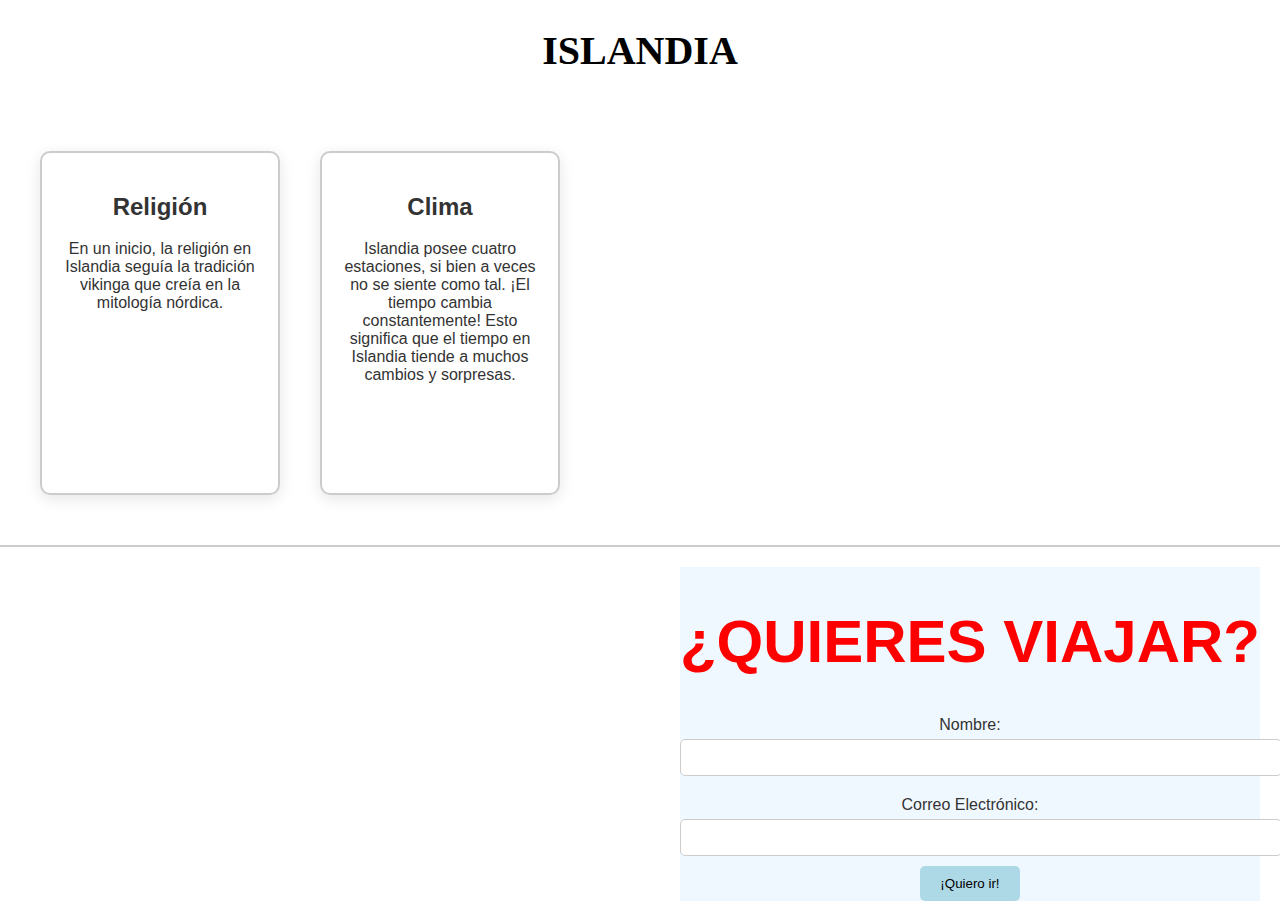
<file: islandia.html>
<!DOCTYPE html>
<html lang="es">
<head>

    <meta charset="UTF-8">
    <meta name="viewport" content="width=device-width, initial-scale=1.0">
    <title>David Parales</title>
    <link rel="stylesheet" href="styladia.css">
	
</head>

<body>
    <h1 class="titulo">ISLANDIA</h1>
	
    <div class="contenedor">
        <div class="caja">
            <h2>Religión</h2>
            <p>En un inicio, la religión en Islandia seguía la tradición vikinga que creía en la mitología nórdica.</p>
        </div>

        <div class="caja">
            <h2>Clima</h2>
            <p>Islandia posee cuatro estaciones, si bien a veces no se siente como tal. ¡El tiempo cambia constantemente! Esto significa que el tiempo en Islandia tiende a muchos cambios y sorpresas.</p>
        </div>

        <div class="video">
            <iframe width="640" height="360" src="https://www.youtube.com/embed/yR35bXtdr98?si=M7So7IfXdn50tkNH" title="YouTube video player" frameborder="0" allowfullscreen></iframe>
        </div>
    </div>

    <footer>

       <div class="derecha"> 

		<form>
			
			<h1 class="oferta"> ¿QUIERES VIAJAR? </h1>

		 <div>
			<label for="nombre">Nombre:</label>
            <input type="text" id="nombre" name="nombre" required><br>

            <label for="email">Correo Electrónico:</label>
            <input type="email" id="email" name="email" required><br>    

            <input type="submit" value="¡Quiero ir!" class="boton">

		 </div>

        </form>


	   </div>

    </footer>
	
</body>
</html>
</file>
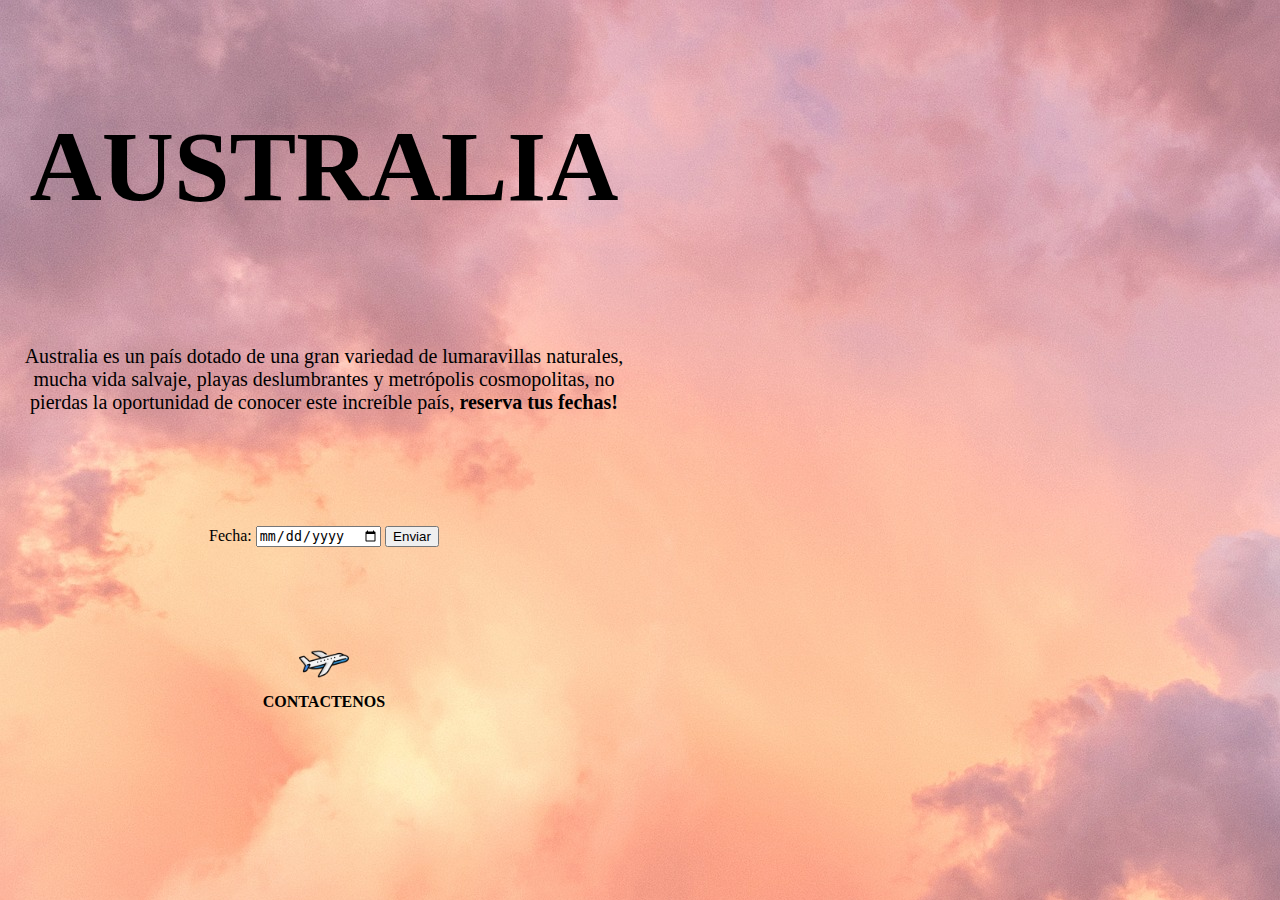
<file: Proyecto Compañeros #1/australia.html>
<!DOCTYPE html>
<html lang="en">
<head>
    <meta charset="UTF-8">
    <meta name="viewport" content="width=device-width, initial-scale=1.0">
    <title>Viaje australia</title>
    <link rel="stylesheet" href="pais.css">
</head>

<body>
    <div class="contenedor">
        <div class="izquierda">
            <h2 class="titulos">AUSTRALIA</h2>
            <p class="descripcion"> Australia es un país dotado de una gran variedad de lumaravillas naturales, mucha vida salvaje, playas deslumbrantes y metrópolis cosmopolitas, no pierdas la oportunidad de conocer este increíble país, <strong>reserva tus fechas!</strong></p>
            <form>
                <label for="fecha">Fecha:</label>
                <input type="date" id="fecha" name="fecha">
                <input type="submit" value="Enviar">
    
            </form>
         <div> 
        <a href="contactenos.html"><img src="avion.png" height="50px" width="50px" alt="Avioncito volador"></a>
        <p class="contacto"> <Strong>CONTACTENOS</Strong></p>
         </div> 
        </div>

        <div class="derecha">

            <iframe width="560" height="315" src="https://www.youtube.com/embed/wphjiSEm2Ds?si=MC5ZGao4XnDjpZGQ" title="YouTube video player" frameborder="0" allow="accelerometer; autoplay; clipboard-write; encrypted-media; gyroscope; picture-in-picture; web-share" referrerpolicy="strict-origin-when-cross-origin" allowfullscreen></iframe>

        </div>

    </div>
</body>
</html>
</file>
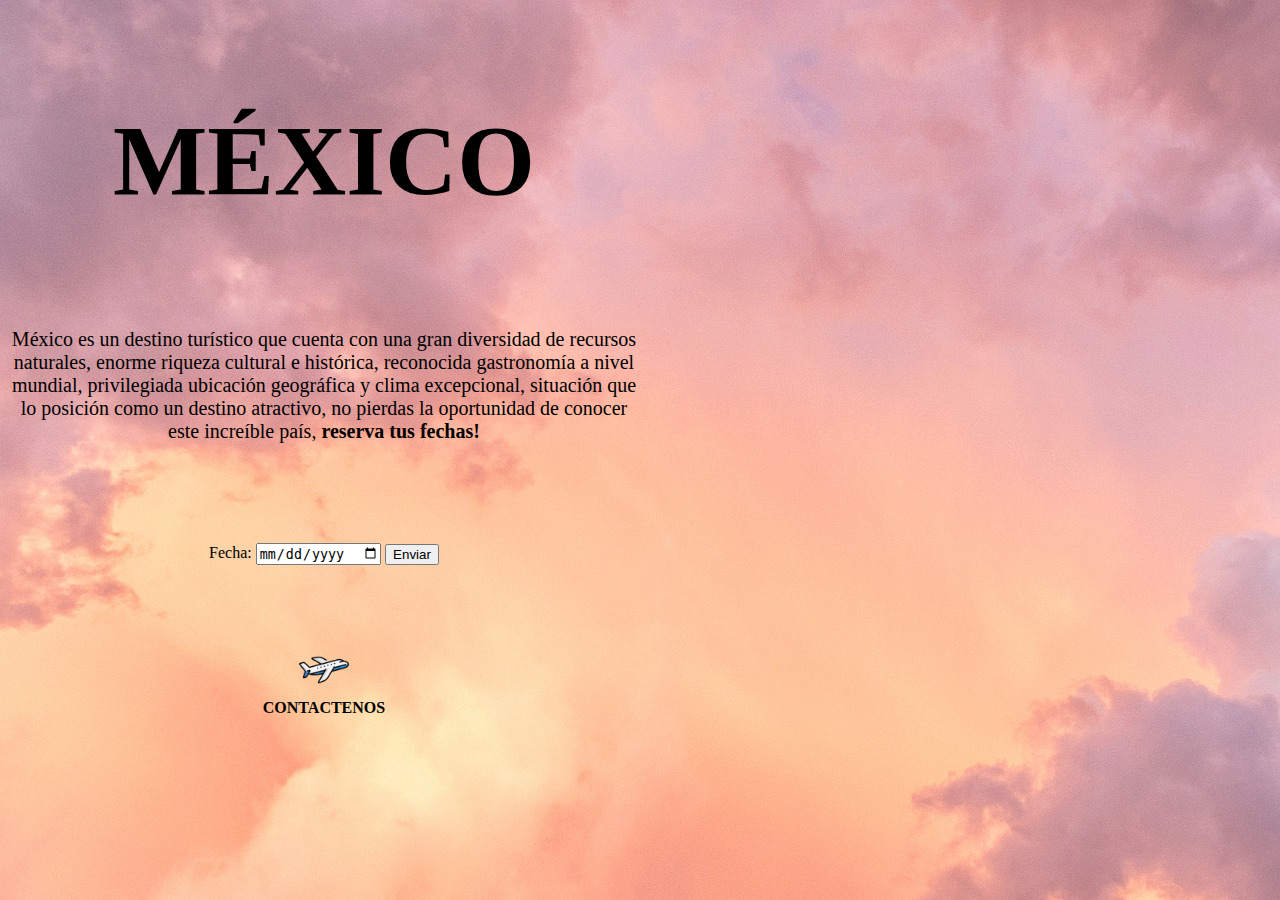
<file: Proyecto Compañeros #1/mexico.html>
<!DOCTYPE html>
<html lang="en">
<head>
    <meta charset="UTF-8">
    <meta name="viewport" content="width=device-width, initial-scale=1.0">
    <title>Viaje méxico</title>
    <link rel="stylesheet" href="pais.css">
</head>

<body>
    <div class="contenedor">
        <div class="izquierda">
            <h2 class="titulos">MÉXICO</h2>
            <p class="descripcion"> México es un destino turístico que cuenta con una gran diversidad de recursos naturales, enorme riqueza cultural e histórica, reconocida gastronomía a nivel mundial, privilegiada ubicación geográfica y clima excepcional, situación que lo posición como un destino atractivo, no pierdas la oportunidad de conocer este increíble país, <strong>reserva tus fechas!</strong></p>
            <form>
                <label for="fecha">Fecha:</label>
                <input type="date" id="fecha" name="fecha">
                <input type="submit" value="Enviar">
    
            </form>
         <div> 
        <a href="contactenos.html"><img src="avion.png" height="50px" width="50px" alt="Avioncito volador"></a>
        <p class="contacto"> <Strong>CONTACTENOS</Strong></p>
         </div> 
        </div>

        <div class="derecha">

            <iframe width="560" height="315" src="https://www.youtube.com/embed/bKXH6llCi5A?si=t92B9Kb3Yfg71TLa" title="YouTube video player" frameborder="0" allow="accelerometer; autoplay; clipboard-write; encrypted-media; gyroscope; picture-in-picture; web-share" referrerpolicy="strict-origin-when-cross-origin" allowfullscreen></iframe>
        </div>

    </div>
</body>
</html>
</file>
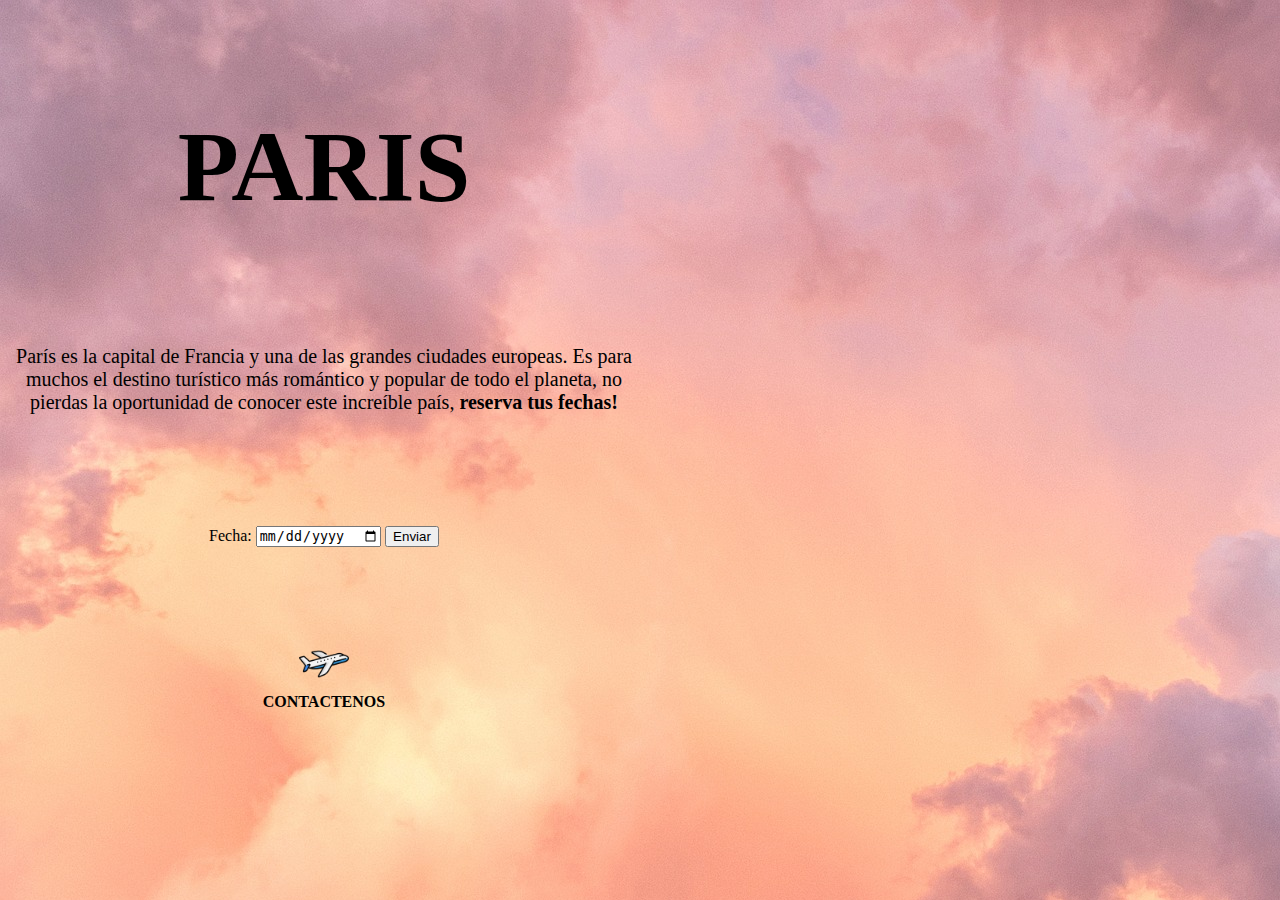
<file: Proyecto Compañeros #1/pais.html>
<!DOCTYPE html>
<html lang="en">
<head>
    <meta charset="UTF-8">
    <meta name="viewport" content="width=device-width, initial-scale=1.0">
    <title>Viaje Paris</title>
    <link rel="stylesheet" href="pais.css">
</head>

<body>
    <div class="contenedor">
        <div class="izquierda">
            <h2 class="titulos">PARIS</h2>
            <p class="descripcion"> París es la capital de Francia y una de las grandes ciudades europeas. Es para muchos el destino turístico más romántico y popular de todo el planeta, no pierdas la oportunidad de conocer este increíble país, <strong>reserva tus fechas!</strong></p>
            <form>
                <label for="fecha">Fecha:</label>
                <input type="date" id="fecha" name="fecha">
                <input type="submit" value="Enviar">
    
            </form>
         <div> 
        <a href="contactenos.html"><img src="avion.png" height="50px" width="50px" alt="Avioncito volador"></a>
        <p class="contacto"> <Strong>CONTACTENOS</Strong></p>
         </div> 
        </div>

        <div class="derecha">

            <iframe width="560" height="315" src="https://www.youtube.com/embed/1T4gHV7o_2Q?si=6Fb__rBne9tSkDU8" title="YouTube video player" frameborder="0" allow="accelerometer; autoplay; clipboard-write; encrypted-media; gyroscope; picture-in-picture; web-share" referrerpolicy="strict-origin-when-cross-origin" allowfullscreen></iframe>
            
        </div>

    </div>
</body>
</html>
</file>
<file: styladia.css>
body {
    background-image: url(https://th.bing.com/th/id/OIP._asZMGldSXxNWGbYYjzd8gHaEn?rs=1&pid=ImgDetMain);
    background-size: cover;
    background-position: center;
    margin: 0;
    font-family: 'Arial', sans-serif;
    color: #333; /* Color de texto más suave */
}

.titulo {
  text-align: center;
  color: black; /* Espaciado alrededor del título */
  font-family: Georgia, 'Times New Roman', Times, serif; /* Fonts google*/

  font-size: 2.5em; /* Tamaño de fuente más grande */
}

.contenedor {
    display: flex;/* Cambia a columna para mejor orden */
    align-items: center; /* Centra los elementos */
    padding: 20px;
}


.caja {
    margin: 20px; 
    background-color: rgba(255, 255, 255, 0.9); /* Fondo blanco semi-transparente */
    text-align: center;
    border-radius: 10px;
    border: 2px solid #ccc;
    padding: 20px; /* Espaciado interno */
    max-width: 300px;
    max-height: 300px; /* Limitar el ancho máximo */
    box-shadow: 0 4px 15px rgba(0, 0, 0, 0.1); /* Sombra para profundidad */
    width: 300px;
    height: 300px;
  }

.video {
    margin: 20px;
}

footer {
    background-image: url(https://static.vecteezy.com/system/resources/previews/005/004/889/non_2x/printend-of-year-sale-banner-with-copy-space-background-for-product-promotion-and-advertising-free-vector.jpg);
    background-repeat: no-repeat;
    background-size: cover;
    background-position: center;
    text-align: center;
    padding: 20px;
    background-color: rgba(255, 255, 255, 0.9); /* Fondo del footer */
    border-top: 2px solid #ccc;
}

.oferta{
  color: red;
  font-family: 'Franklin Gothic Medium', 'Arial Narrow', Arial, sans-serif;
  font-size: 60px;

}

.derecha{
  display: flex;
  justify-content: flex-end;
}

footer form {  
  display: inline-block; /* Mantener el formulario centrado */
  background-color: aliceblue;
  
}

label {
    display: block; /* Muestra las etiquetas en una nueva línea */
    margin: 10px 0 5px; /* Espaciado de etiquetas */
}

input[type="text"],
input[type="email"] {
    width: 100%; /* Ancho completo para los campos de entrada */
    padding: 10px; /* Espaciado interno */
    margin-bottom: 10px; /* Espaciado entre campos */
    border: 1px solid #ccc; /* Borde sutil */
    border-radius: 5px; /* Bordes redondeados */
}

.boton {
    background-color: lightblue;
    border: none;
    padding: 10px 20px;
    border-radius: 5px;
    cursor: pointer;
    transition: background-color 0.3s; /* Transición suave */
}

.boton:hover {
    background-color: brown;
    color: white;
}
</file>
<file: Proyecto Compañeros #1/pais.css>
body {

    background-image: url(nube.jpg);
    
     
}

.contenedor {
    height: 90vh;
    display: grid;
    grid-template-columns: 1fr 1fr;
    align-items: center;
}

.izquierda {
    
    display: grid;
    align-items: center;
    text-align:justify;
    height: 80vh;
    text-align: center;
    justify-items: center;
  
}

.derecha {
    display: grid;
    align-items: center;
    justify-content: center;
    align-items: center; 

}

.titulos {
    font-size: 100PX;
    padding-top: 0px;
    margin: 10px;

}
.descripcion {
    font-size: 20px;

}

img {
    padding-bottom: 0px;
}

.contacto {
    margin-top: 0px;
}

.social-icons {
    list-style: none;
    display: flex;
    gap: 15px; /* Espacio entre los iconos */
    padding: 0; /* Sin padding */
    margin: 0; /* Sin margin */
}

.social-icons li {
    font-size: 24px; /* Tamaño del icono */
}

.social-icons a {
    text-decoration: none;
    color: #333; /* Color del icono */
    transition: color 0.3s; /* Efecto de transición */
}

.social-icons a:hover {
    color: #007bff; /* Color al pasar el ratón */
}

.contenedorcon {
    display: flex;
    flex-direction: column;
    text-align: center;
    gap: 50px;
    align-items: center;
    justify-items: center;
    margin-top: 100px;
}

i {
    margin: 20px;
    padding: 10px;
    font-size: 30px;
    border-radius: 50%;
    color: black;
    box-shadow: 5px 5px 5px rgb(0, 0, 0, .35);
    transition: 0.5s ease;
}

.fa-youtube:hover {

    background-color: red;
    color: white;

}

.fa-facebook:hover {

    background-color: rgb(68, 0, 255);
    color: white;
    
}

.fa-twitter:hover {

    background-color: rgb(68, 0, 255);
    color: white;
    
}

.fa-tiktok:hover {

    background-color: rgb(69, 4, 71);
    color: white;
    
}
</file>
